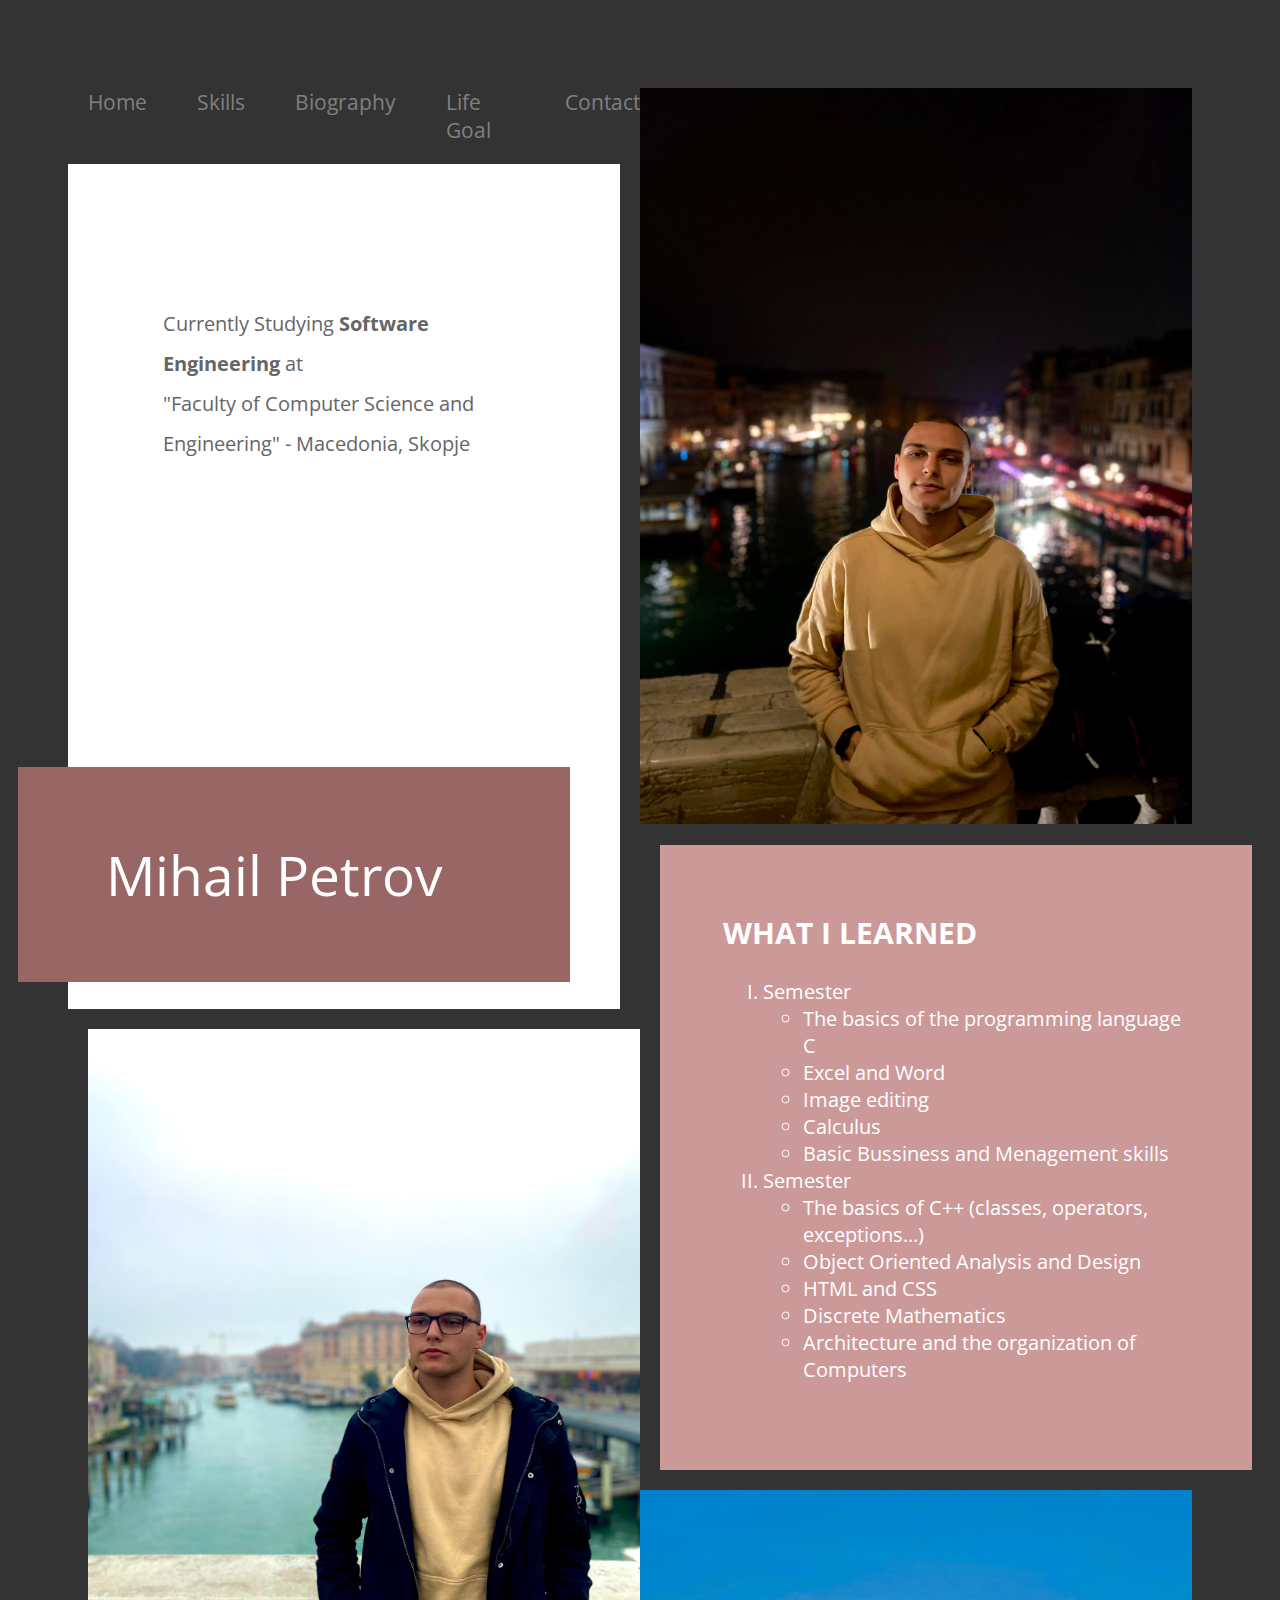
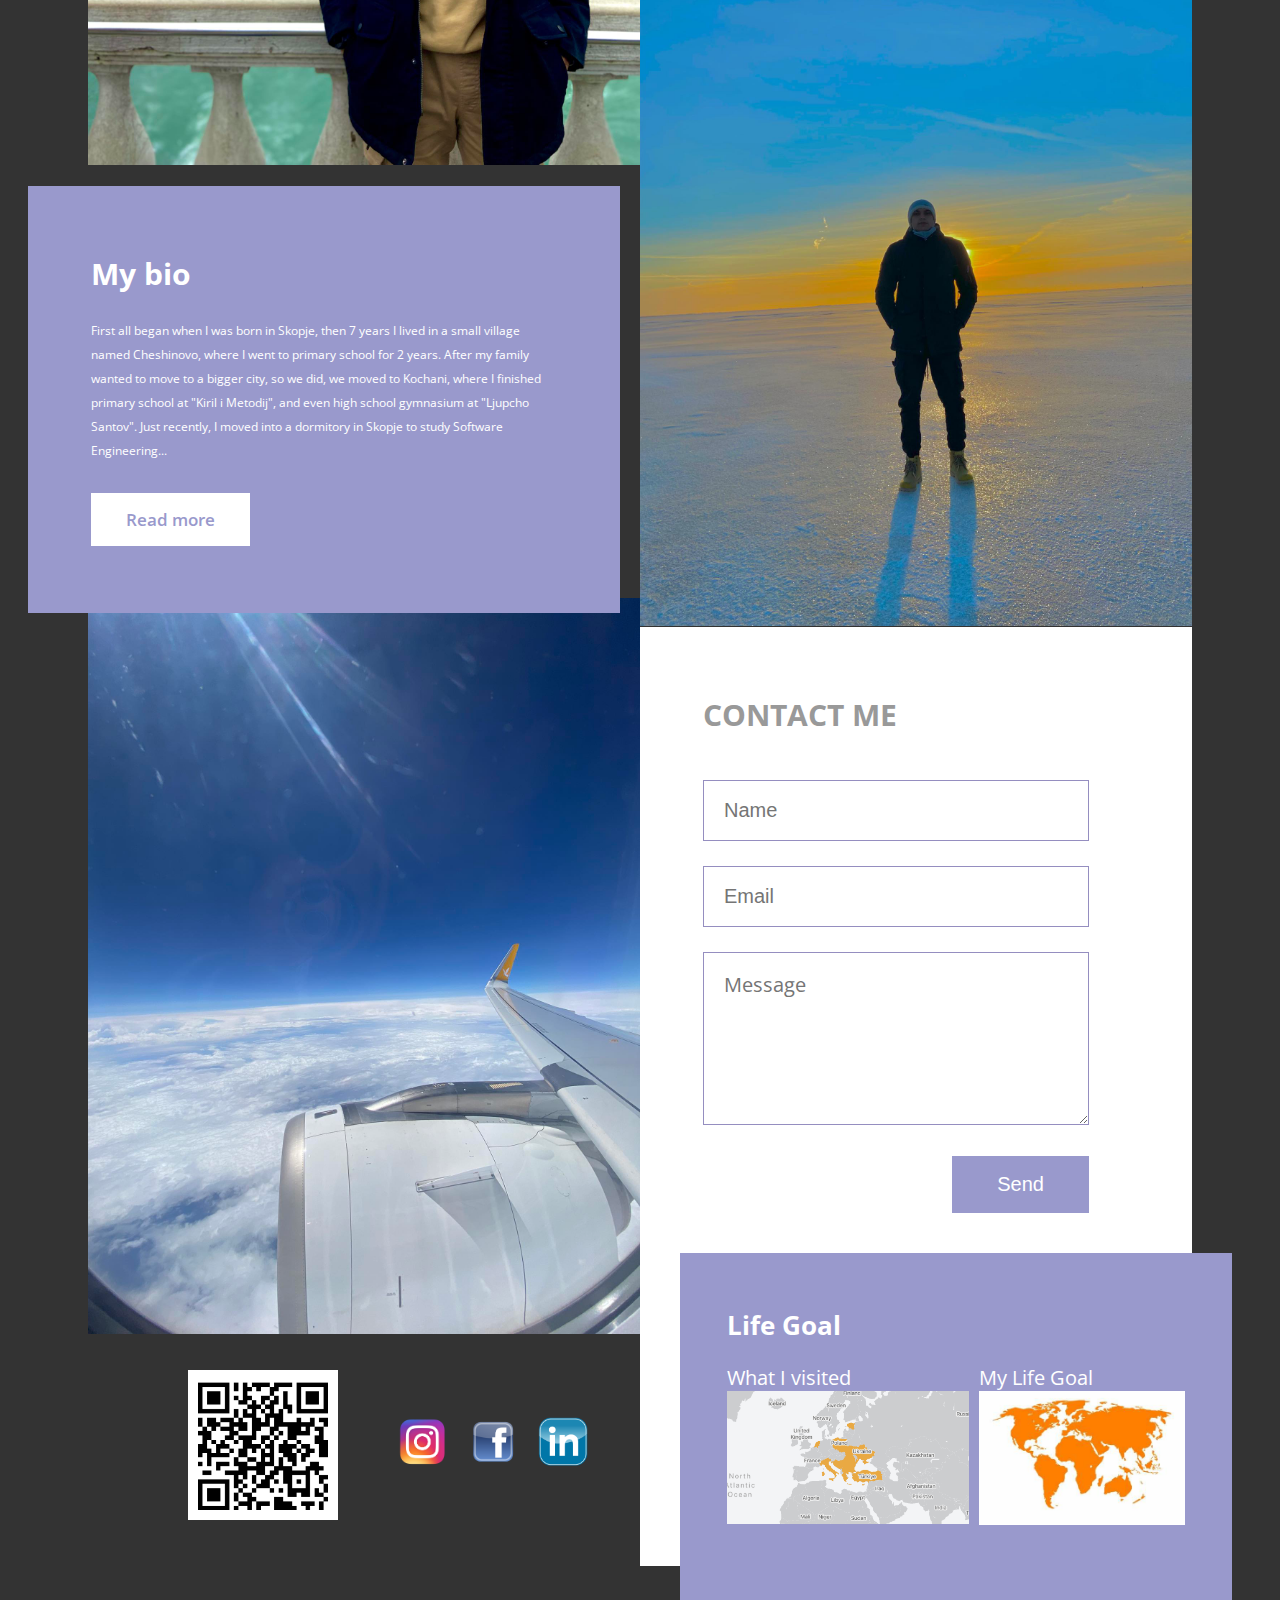
<file: index.html>
<!DOCTYPE html>
<html lang="en">

<head>
    <meta charset="UTF-8">
    <meta name="viewport" content="width=device-width, initial-scale=1.0">
    <meta http-equiv="X-UA-Compatible" content="ie=edge">
    <title>Mihail Petrov</title>

    <link rel="stylesheet" href="https://fonts.googleapis.com/css?family=Open+Sans:400,600">
    <link rel="stylesheet" href="css/css.css">
</head>

<body class="tm-bg-dark">
<a id="makedonski" href="Macedonian.html"><img src="img/Macedonian flag.png" height="20" width="30"/></a>
    <main class="tm-container masonry">
        <div id="nav">
            <ul>
                <li> <a href="#tm-hero-text" class="nav"> Home</a></li>
                <li><a href="#skills" class="nav">Skills</a></li>
                <li><a href="#mybio" class="nav">Biography</a></li>
                <li><a href="#goal" class="nav">Life Goal</a></li>
                <li><a href="#contact" class="nav">Contact</a></li>
            </ul>
        </div>
        <div class="item tm-bg-white tm-block tm-block-left" data-desktop-seq-no="1" data-mobile-seq-no="1">
            <p id="tm-hero-text">Currently Studying <b>Software Engineering</b> at <br>
                "Faculty of Computer Science and Engineering" - Macedonia, Skopje</p>
            <p id="mapa"><iframe src="https://www.google.com/maps/embed?pb=!1m18!1m12!1m3!1d1202.3561960601708!2d21.40722436514613!3d42.00400082567023!2m3!1f0!2f0!3f0!3m2!1i1024!2i768!4f13.1!3m3!1m2!1s0x13541443605aa4ab%3A0x33d56647e5b87264!2z0KTQsNC60YPQu9GC0LXRgiDQt9CwINC40L3RhNC-0YDQvNCw0YLQuNGH0LrQuCDQvdCw0YPQutC4INC4INC60L7QvNC_0ZjRg9GC0LXRgNGB0LrQviDQuNC90LbQtdC90LXRgNGB0YLQstC-ICjQpNCY0J3QmtCYKQ!5e0!3m2!1smk!2smk!4v1688305893850!5m2!1smk!2smk" width="400" height="200" style="border:0;" allowfullscreen="" loading="lazy" referrerpolicy="no-referrer-when-downgrade"></iframe></p>
            <header class="tm-block-brand">
                <div class="tm-bg-primary-dark tm-text-white tm-block-brand-inner">
                    <h1 class="tm-brand-name">Mihail Petrov</h1>
                </div>
            </header>
        </div>
        <div class="item" data-desktop-seq-no="2" data-mobile-seq-no="4">
            <img src="img/venice.jpg" alt="Image" class="tm-img-left">
        </div>
        <div id="mybio" class="item tm-bg-secondary tm-text-white tm-block tm-block-wider tm-block-pad tm-block-left-2" data-desktop-seq-no="3"
            data-mobile-seq-no="5">
            <input id="ch" type="checkbox">
            <h2>My bio</h2>
            <p class="bio">First all began when I was born in Skopje, then 7 years I lived in a small village named Cheshinovo, where I went to primary school for 2 years. After my family wanted to move to a bigger city, so we did, we moved to Kochani, where I finished primary school at "Kiril i Metodij", and even high school gymnasium at "Ljupcho Santov". Just recently, I moved into a dormitory in Skopje to study Software Engineering...</p>
            <div id="plustekst">
                <p class="bio">I saw my passion for travelling, dancing and overall music when I became a member of a Folklore Ansemble at the age of 12. It allowed me to travel all across Europe and some parts in Asia even. That's when i realised, I love to meet and learn about new cultures and how people live with different mentalities then ours.</p>
                <p class="bio">And that is why I want to find a job, as I called it "My Dream Job", to work remotely and travel all around the world!</p>
                <label for="ch" class="tm-btn tm-btn-small tm-btn-primary tm-mt">Show less</label>
            </div>
            <label for="ch" class="tm-btn tm-btn-small tm-btn-primary tm-mt">Read more</label>
        </div>
        <div class="item" data-desktop-seq-no="4" data-mobile-seq-no="8">
            <img src="img/plane.jpg" alt="Image" class="tm-img-left">
        </div>
        <footer class="tm-footer" id="tmFooter" data-desktop-seq-no="5" data-mobile-seq-no="9">
            <img id="qr" src="img/instagram%20qr.png" alt="QR Code" class="tm-img-qr">
            <ul id="kontakti" type="none">
                <li><a id="insta" href="https://instagram.com/petrovmihail10"><img class="instaikona" src="img/instagram-Logo-PNG-Transparent-Background-download.png" width="50" height="50" alt="instagram icon"></a></li>
                <li><a href="https://facebook.com/petrovmihail10"><img class="instaikona" src="img/facebook logo.png" height="50" width="50"/></a></li>
                <li><a href="https://www.linkedin.com/in/mihail-petrov-1125b3255"><img class="instaikona" src="img/R.png" height="50" width="50"/></a></li>
            </ul>
        </footer>
        <div class="item" data-desktop-seq-no="6" data-mobile-seq-no="2">
            <img src="img/alsovenice.jpg" alt="Image">
        </div>
        <div class="item tm-block-right" data-desktop-seq-no="7" data-mobile-seq-no="3">
            <div class="tm-block-right-inner tm-bg-primary-light tm-text-white tm-block tm-block-wider tm-block-pad" id="skills">
                <header>
                    <h2 class="tm-text-uppercase">
                        What I learned
                    </h2>
                </header>
                <ol type="I">
                    <li>Semester<br>
                    <ul>
                        <li>The basics of the programming language C</li>
                        <li>Excel and Word</li>
                        <li>Image editing</li>
                        <li>Calculus</li>
                        <li>Basic Bussiness and Menagement skills</li>
                    </ul>
                    </li>
                    <li>Semester<br>
                    <ul>
                        <li>The basics of C++ (classes, operators, exceptions...)</li>
                        <li>Object Oriented Analysis and Design</li>
                        <li>HTML and CSS</li>
                        <li>Discrete Mathematics</li>
                        <li>Architecture and the organization of Computers</li>
                    </ul>
                    </li>
                </ol>
            </div>
        </div>

        <div class="item" data-desktop-seq-no="8" data-mobile-seq-no="6">
            <img src="img/estonia.jpg" alt="Image">
        </div>

        <div class="item tm-bg-white tm-block tm-form-section" data-desktop-seq-no="9" data-mobile-seq-no="7">
            <div id="contact" class="tm-form-container tm-block-pad tm-pb-0">
                <header>
                    <h2 class="tm-text-uppercase tm-text-gray-light tm-mb">
                        Contact me
                    </h2>
                </header>
                <form action="mailto:petrovmihail1011@yahoo.com" class="tm-contact-form" method="POST">
                    <div class="tm-form-group">
                        <input type="text" id="contact_name" name="contact_name" class="form-control" placeholder="Name" required/>
                    </div>
                    <div class="tm-form-group">
                        <input type="email" id="contact_email" name="contact_email" class="form-control" placeholder="Email" required/>
                    </div>
                    <div class="tm-form-group">
                        <textarea rows="5" id="contact_message" name="contact_message" class="form-control" placeholder="Message" required></textarea>
                    </div>
                    <div class="tm-text-right">
                        <button type="submit" class="tm-btn tm-btn-secondary tm-btn-pad-big">Send</button>
                    </div>
                </form>
            </div>

            <div class="tm-form-section-tag">
                <div class="tm-bg-secondary tm-text-white tm-block-pad tm-form-section-tag-inner">
                    <header>
                        <h2>Life Goal</h2>
                    </header>
                    <ul id="goal">
                        <li>What I visited<br>
                            <img id="visited" src="img/visited.png" height="450" width="555"/>
                        <li>My Life Goal<br>

                            <img src="img/goal.jpg" height="307" width="474"/></li>
                    </ul>
                </div>
            </div>
        </div>

    </main>
</body>

</html>
</file>
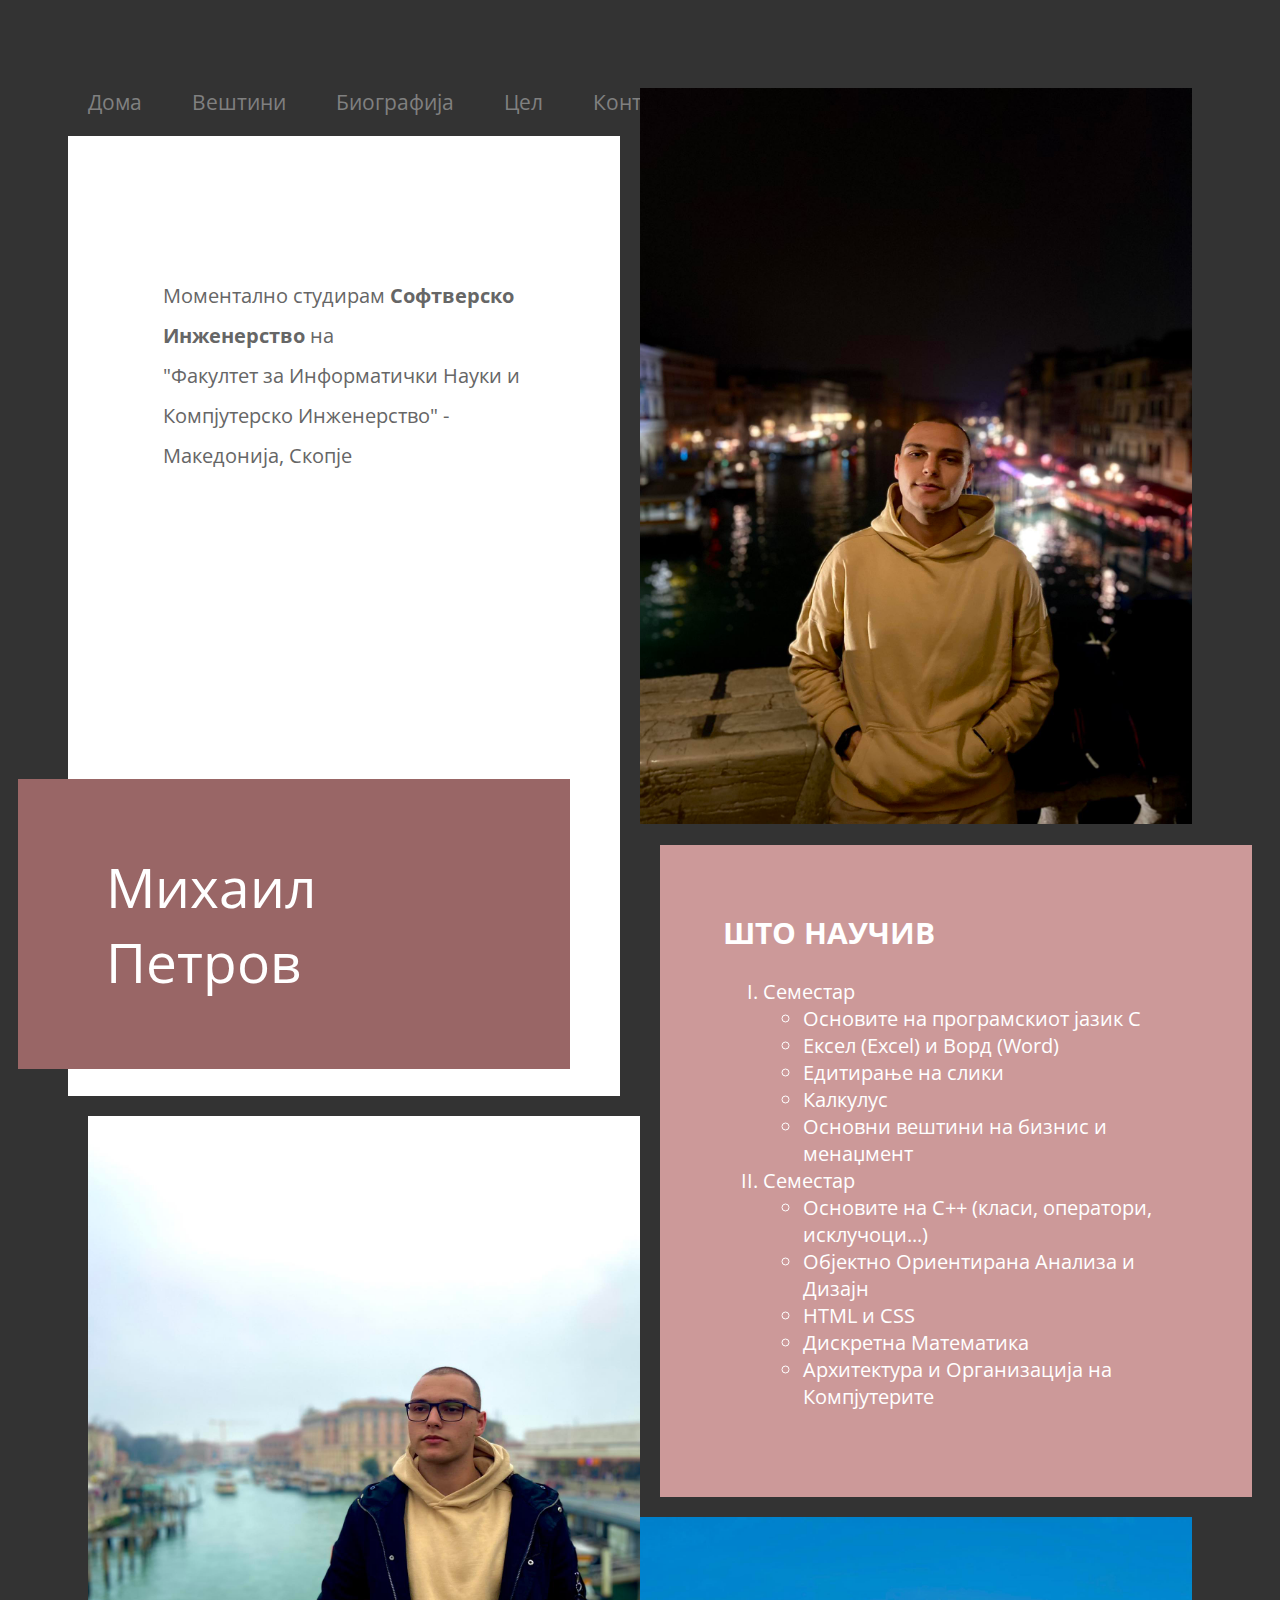
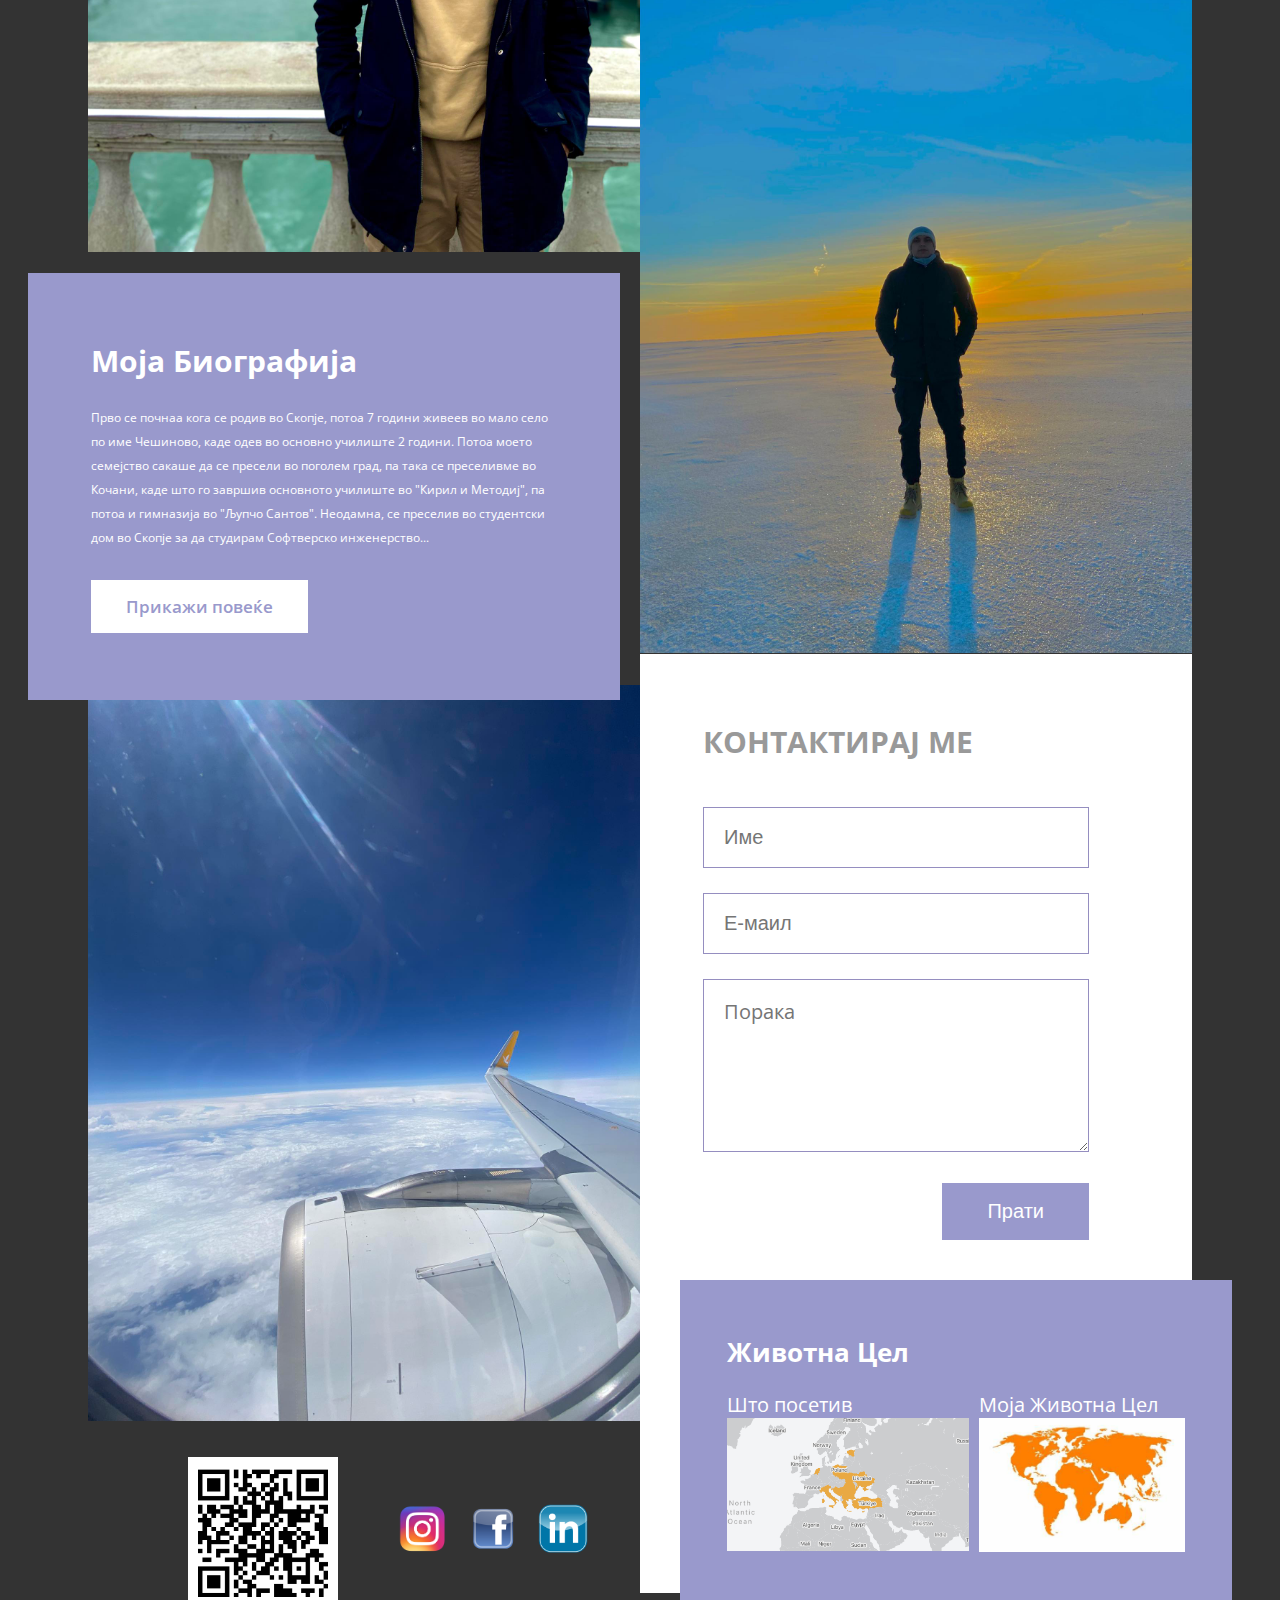
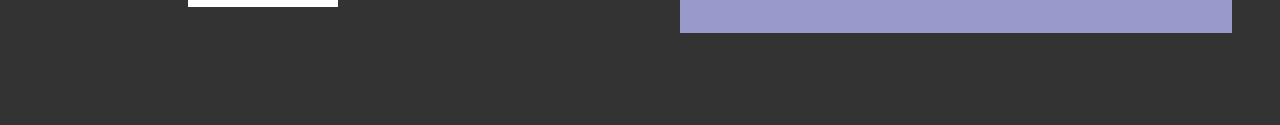
<file: Macedonian.html>
<!DOCTYPE html>
<html lang="en">

<head>
  <meta charset="UTF-8">
  <meta name="viewport" content="width=device-width, initial-scale=1.0">
  <meta http-equiv="X-UA-Compatible" content="ie=edge">
  <title>Михаил Петров</title>

  <link rel="stylesheet" href="https://fonts.googleapis.com/css?family=Open+Sans:400,600">
  <link rel="stylesheet" href="css/css.css">
</head>

<body class="tm-bg-dark">
<a id="makedonski" href="index.html"><img src="img/UK%20flag.png" height="20" width="30"/></a>
<main class="tm-container masonry">
  <div id="nav">
    <ul>
      <li> <a href="#pocetok" class="nav"> Дома</a></li>
      <li><a href="#skills" class="nav">Вештини</a></li>
      <li><a href="#mybio" class="nav">Биографија</a></li>
      <li><a href="#goal" class="nav">Цел</a></li>
      <li><a href="#contact" class="nav">Контакт</a></li>
    </ul>
  </div>
  <div class="item tm-bg-white tm-block tm-block-left" data-desktop-seq-no="1" data-mobile-seq-no="1">
    <p id="tm-hero-text"><span id="pocetok"> Моментално студирам</span> <b>Софтверско Инженерство</b> на <br>
      "Факултет за Информатички Науки и Компјутерско Инженерство" - Македонија, Скопје</p>
    <p id="mapa"><iframe src="https://www.google.com/maps/embed?pb=!1m18!1m12!1m3!1d1202.3561960601708!2d21.40722436514613!3d42.00400082567023!2m3!1f0!2f0!3f0!3m2!1i1024!2i768!4f13.1!3m3!1m2!1s0x13541443605aa4ab%3A0x33d56647e5b87264!2z0KTQsNC60YPQu9GC0LXRgiDQt9CwINC40L3RhNC-0YDQvNCw0YLQuNGH0LrQuCDQvdCw0YPQutC4INC4INC60L7QvNC_0ZjRg9GC0LXRgNGB0LrQviDQuNC90LbQtdC90LXRgNGB0YLQstC-ICjQpNCY0J3QmtCYKQ!5e0!3m2!1smk!2smk!4v1688305893850!5m2!1smk!2smk" width="400" height="200" style="border:0;" allowfullscreen="" loading="lazy" referrerpolicy="no-referrer-when-downgrade"></iframe></p>
    <header class="tm-block-brand">
      <div class="tm-bg-primary-dark tm-text-white tm-block-brand-inner">
        <h1 class="tm-brand-name">Михаил Петров</h1>
      </div>
    </header>
  </div>
  <div class="item" data-desktop-seq-no="2" data-mobile-seq-no="4">
    <img src="img/venice.jpg" alt="Image" class="tm-img-left">
  </div>
  <div id="mybio" class="item tm-bg-secondary tm-text-white tm-block tm-block-wider tm-block-pad tm-block-left-2" data-desktop-seq-no="3"
       data-mobile-seq-no="5">
    <input id="ch" type="checkbox">
    <h2>Моја Биографија</h2>
    <p class="bio">Прво се почнаа кога се родив во Скопје, потоа 7 години живеев во мало село по име Чешиново, каде одев во основно училиште 2 години. Потоа моето семејство сакаше да се пресели во поголем град, па така се преселивме во Кочани, каде што го завршив основното училиште во "Кирил и Методиј", па потоа и гимназија во "Љупчо Сантов". Неодамна, се преселив во студентски дом во Скопје за да студирам Софтверско инженерство...
    </p>
    <div id="plustekst">
      <p class="bio">Jа видов мојата страст за патување, танцување и се поврзано со музика кога станав член на фолклорен ансембл на 12 годишна возраст. Тоа ми овозможи да патувам низ Европа, дури и некои делови од Азија. Тогаш сфатив, дека обожавам да запознавам и да научам за нови култури и како луѓето живеат со различен менталитет од нашиот.</p>
      <p class="bio">И затоа сакам да најдам работа, како што ја нареков "Мојата Работа од Соништа", односно да работам од далеку и да патувам низ целиот свет!</p>
      <label for="ch" class="tm-btn tm-btn-small tm-btn-primary tm-mt">Прикажи помалку</label>
    </div>
    <label for="ch" class="tm-btn tm-btn-small tm-btn-primary tm-mt">Прикажи повеќе</label>
  </div>
  <div class="item" data-desktop-seq-no="4" data-mobile-seq-no="8">
    <img src="img/plane.jpg" alt="Image" class="tm-img-left">
  </div>
  <footer class="tm-footer" id="tmFooter" data-desktop-seq-no="5" data-mobile-seq-no="9">
    <img id="qr" src="img/instagram%20qr.png" alt="QR Code" class="tm-img-qr">
    <ul id="kontakti" type="none">
      <li><a id="insta" href="https://instagram.com/petrovmihail10"><img class="instaikona" src="img/instagram-Logo-PNG-Transparent-Background-download.png" width="50" height="50" alt="instagram icon"></a></li>
      <li><a href="https://facebook.com/petrovmihail10"><img class="instaikona" src="img/facebook logo.png" height="50" width="50"/></a></li>
      <li><a href="https://www.linkedin.com/in/mihail-petrov-1125b3255"><img class="instaikona" src="img/R.png" height="50" width="50"/></a></li>
    </ul>
  </footer>
  <div class="item" data-desktop-seq-no="6" data-mobile-seq-no="2">
    <img src="img/alsovenice.jpg" alt="Image">
  </div>
  <div class="item tm-block-right" data-desktop-seq-no="7" data-mobile-seq-no="3">
    <div class="tm-block-right-inner tm-bg-primary-light tm-text-white tm-block tm-block-wider tm-block-pad" id="skills">
      <header>
        <h2 class="tm-text-uppercase">
          Што научив
        </h2>
      </header>
      <ol type="I">
        <li>Семестар<br>
          <ul>
            <li>Основите на програмскиот јазик C</li>
            <li>Ексел (Excel) и Ворд (Word)</li>
            <li>Едитирање на слики</li>
            <li>Калкулус</li>
            <li>Основни вештини на бизнис и менаџмент</li>
          </ul>
        </li>
        <li>Семестар<br>
          <ul>
            <li>Основите на C++ (класи, оператори, исклучоци...)</li>
            <li>Објектно Ориентирана Анализа и Дизајн</li>
            <li>HTML и CSS</li>
            <li>Дискретна Математика</li>
            <li>Архитектура и Организација на Компјутерите</li>
          </ul>
        </li>
      </ol>
    </div>
  </div>

  <div class="item" data-desktop-seq-no="8" data-mobile-seq-no="6">
    <img src="img/estonia.jpg" alt="Image">
  </div>

  <div class="item tm-bg-white tm-block tm-form-section" data-desktop-seq-no="9" data-mobile-seq-no="7">
    <div id="contact" class="tm-form-container tm-block-pad tm-pb-0">
      <header>
        <h2 class="tm-text-uppercase tm-text-gray-light tm-mb">
          Контактирај ме
        </h2>
      </header>
      <form action="mailto:petrovmihail1011@yahoo.com" class="tm-contact-form" method="POST">
        <div class="tm-form-group">
          <input type="text" id="contact_name" name="contact_name" class="form-control" placeholder="Име" required/>
        </div>
        <div class="tm-form-group">
          <input type="email" id="contact_email" name="contact_email" class="form-control" placeholder="Е-маил" required/>
        </div>
        <div class="tm-form-group">
          <textarea rows="5" id="contact_message" name="contact_message" class="form-control" placeholder="Порака" required></textarea>
        </div>
        <div class="tm-text-right">
          <button type="submit" class="tm-btn tm-btn-secondary tm-btn-pad-big">Прати</button>
        </div>
      </form>
    </div>

    <div class="tm-form-section-tag">
      <div class="tm-bg-secondary tm-text-white tm-block-pad tm-form-section-tag-inner">
        <header>
          <h2>Животна Цел</h2>
        </header>
        <ul id="goal">
          <li>Што посетив<br>
            <img id="visited" src="img/visited.png" height="450" width="555"/>
          <li>Моја Животна Цел<br>

            <img src="img/goal.jpg" height="307" width="474"/></li>
        </ul>
      </div>
    </div>
  </div>

</main>
</body>

</html>
</file>
<file: css/css.css>
body {
  font-family: "Open Sans", sans-serif;
  font-size: 20px;
  color: #666666;
  -webkit-font-smoothing: antialiased;
  padding: 80px;
  overflow-x: hidden;
}
#kontakti{
  display: flex;
}
#qr{
  margin-left: 100px;
}
#kontakti li{
  margin-right: 20px;
}
#nav ul{
  display: flex;
  list-style-type: none;
  margin-top: 0;
  padding-left: 0;
}
#nav li{
  margin-bottom: 20px;
  margin-right: 50px;
  font-size: 21px;
}
#nav li:last-of-type{
  margin-right: 0;
}
#mapa{
margin-left: 100px;
  margin-top: 20px;
}

#makedonski{
  position: absolute;
  margin-top: -30px;
  margin-left: 1200px;
}
#makedonski:hover{
  scale: 130%;
}

#goal{
  list-style-type: none;
  display: flex;
  padding: 0;
}

#goal li:first-of-type{
  margin-right: 10px;
}

.instaikona:hover{
  scale: 115%;
}
.bio{
  font-size: 12px;
}

.nav{
  color: grey;
}
.nav:hover{
  color: white;
}

#ch{
  display: none;
}
#ch:checked ~ #plustekst{
  display:block;
}
#ch:checked ~ label {
  display: none;
}
#plustekst{
  display: none;
}
textarea {
  font-family: "Open Sans", sans-serif;
}

a {
	color: #FF0;
  text-decoration: none;
}

button {
  border: none;
}

a,
button {
  -webkit-transition: all 0.3s ease;
  -o-transition: all 0.3s ease;
  transition: all 0.3s ease;
  cursor: pointer;
}

h2 {
  margin-top: 0;
}

p {
  line-height: 2;
  margin: 0;
}

.tm-container {
  max-width: 1200px;
  width: 100%;
  margin-left: auto;
  margin-right: auto;
  position: relative;
}

.masonry {
  -webkit-column-count: 2;
  column-count: 2;
  -webkit-column-gap: 0;
  column-gap: 0;
}

.item {
  display: inline-block;
  margin: 0;
  width: 100%;
}

img {
  max-width: 100%;
  height: auto;
}

.tm-relative {
  position: relative;
}

.tm-block {
  position: relative;
  -webkit-box-sizing: border-box;
  box-sizing: border-box;
  max-width: 600px;
}

.tm-block-wider {
  max-width: 640px;
  width: calc(100% + 40px);
}

.tm-block-left {
  right: 20px;
  bottom: 20px;
}

.tm-block-left-2 {
  right: 60px;
  top: 15px;
}

.tm-block-right {
  padding: 15px 0 20px 20px;
}

.tm-img-left {
  display: block;
  margin-right: 0;
  margin-left: auto;
}

#tm-hero-text {
  padding: 140px 95px 0;
}

.tm-block-pad {
  padding: 67px 63px;
}

.tm-block-icon {
  text-align: center;
  display: block;
  margin: 0 30px 30px;
}

.tm-block-brand {
  position: relative;
  margin-top: 70px;
  margin-bottom: 27px;
}

.tm-block-brand-inner {
  position: relative;
  right: 50px;
  padding: 70px 48px;
  display: -webkit-box;
  display: -ms-flexbox;
  display: flex;
  -webkit-box-align: center;
  -ms-flex-align: center;
  align-items: center;
}

.tm-brand-name {
  margin: 0 40px 0;
  font-size: 55px;
  font-weight: 400;
}

.tm-bg-dark {
  background-color: #333333;
}

.tm-bg-white {
  background-color: #ffffff;
}

.tm-btn {
  padding: 15px 25px;
  display: inline-block;
  font-size: 1em;
}

.tm-btn-small {
  font-size: 17px;
  font-weight: 600;
  padding: 15px 35px;
}

.tm-btn-pad-big {
  padding: 17px 45px;
}

.tm-btn-primary {
  color: #9999cc;
  background-color: #ffffff;
}

.tm-btn-primary:hover {
  background-color: #c5c5e6;
}

.tm-btn-secondary {
  color: white;
  background-color: #9999cc;
}

.tm-btn-secondary:hover {
  color: #ffffff;
  background-color: #5b5bb2;
}

.tm-text-white {
  color: #ffffff;
}

.tm-text-gray-light {
  color: #999999;
}

.tm-bg-primary-light {
  background-color: #cc9999;
}

.tm-bg-primary-dark {
  background-color: #996666;
}

.tm-bg-secondary {
  background-color: #9999cc;
}

.tm-mt {
  margin-top: 30px;
}

.tm-mt-big {
  margin-top: 50px;
}

.tm-mb {
  margin-bottom: 45px;
}

.tm-mb-small {
  margin-bottom: 20px;
}

.tm-text-right {
  text-align: right;
}

.tm-text-uppercase {
  text-transform: uppercase;
}

.tm-form-group {
  margin-bottom: 25px;
}

input,
textarea {
  width: 100%;
  -webkit-box-sizing: border-box;
  box-sizing: border-box;
  border: 1px solid #958ec0;
  padding: 18px 20px;
  font-size: 1em;
}

.tm-contact-form {
  width: calc(100% - 40px);
}

.tm-form-section {
  margin-top: -5px;
}

.tm-form-section-tag {
  position: relative;
}

.tm-form-section-tag h2 {
  font-size: 1.6rem;
}

.tm-form-section-tag-inner {
  position: relative;
  left: 40px;
  right: -40px;
  bottom: -40px;
  width: 100%;
  max-width: 600px;
  box-sizing: border-box;
  padding: 55px 47px;
}

.tm-pb-0 {
  padding-bottom: 0 !important;
}

.tm-img-qr {
  width: 150px;
  height: 150px;
  margin: 30px 20px 30px 0;
}

.tm-footer {
  display: -webkit-box;
  display: -ms-flexbox;
  display: flex;
  -webkit-box-align: center;
  -ms-flex-align: center;
  align-items: center;
  max-width: 600px;
  margin-right: 0;
  margin-left: auto;
}

.tm-footer,
.tm-footer a {
  color: #cbcbcb;
}

.tm-footer a:hover {
  color: #996666;
}

.tm-footer p {
  font-size: 16px;
}

@media (max-width: 1232px) {
  body {
    padding: 60px;
  }
}

@media (max-width: 1199px) {
  .masonry {
    -webkit-column-count: 1;
    column-count: 1;
  }

  .tm-container {
    max-width: 600px;
  }
}

@media (max-width: 540px) {
  .tm-block-brand-inner {
    flex-direction: column;
    padding: 35px;
    right: 30px;

  }

  .tm-brand-name {
    margin-top: 20px;
  }

  .tm-contact-form {
    width: calc(100% - 20px);
  }
}

@media (max-width: 520px) {
  body {
    padding: 50px;
  }

  .tm-block-pad {
    padding: 45px;
  }

  #tm-hero-text {
    padding: 50px 45px 0;
  }

  .tm-block-brand {
    margin-top: 70px;
  }
}

@media (max-width: 417px) {
  .tm-block-left,
  .tm-block-left-2 {
    right: 0;
  }

  .tm-block-wider {
    width: 100%;
  }

  .tm-footer {
    flex-direction: column;
  }
}

@media (max-width: 390px) {
  body {
    padding: 40px 20px 10px;
  }

  .tm-form-section-tag-inner {
    left: 25px;
    right: -25px;
    bottom: -25px;
  }
}
</file>
